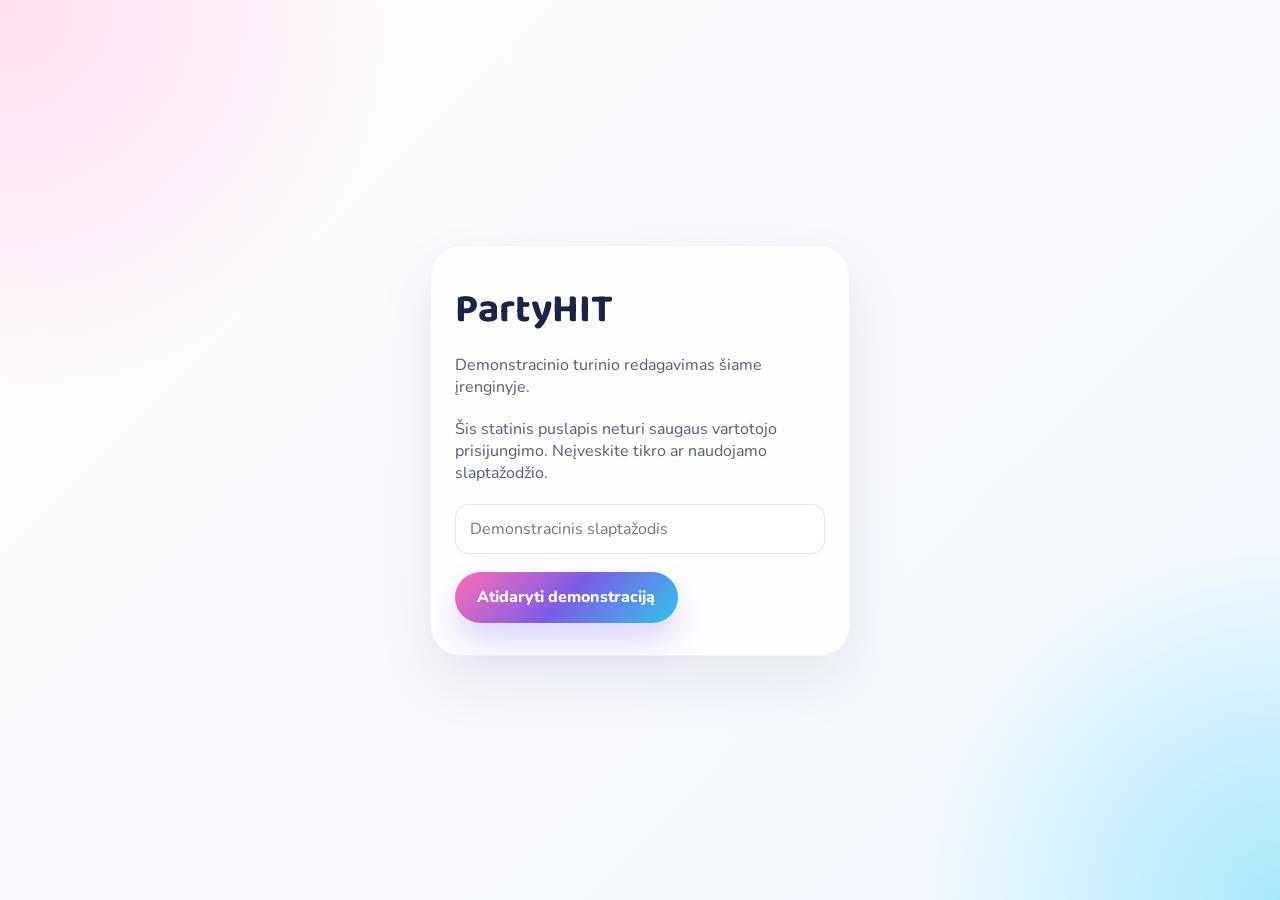
<file: admin.html>
<!DOCTYPE html>
<html lang="lt">
  <head><meta charset="UTF-8" /><meta name="viewport" content="width=device-width, initial-scale=1.0" /><title>Administracija | PartyHIT</title><link rel="preconnect" href="https://fonts.googleapis.com" /><link rel="preconnect" href="https://fonts.gstatic.com" crossorigin /><link href="https://fonts.googleapis.com/css2?family=Baloo+2:wght@400;600;700;800&family=Nunito:wght@400;600;700;800&display=swap" rel="stylesheet" /><link rel="stylesheet" href="styles.css" /></head>
  <body data-page="admin" class="admin-page">
    <div id="login-screen" class="login-screen"><div class="login-box"><h1>PartyHIT</h1><p>Demonstracinio turinio redagavimas šiame įrenginyje.</p><p class="admin-warning">Šis statinis puslapis neturi saugaus vartotojo prisijungimo. Neįveskite tikro ar naudojamo slaptažodžio.</p><input id="password-input" class="password-box" type="password" placeholder="Demonstracinis slaptažodis" autocomplete="current-password" /><button id="login-button" class="login-btn" type="button">Atidaryti demonstraciją</button></div></div>
    <div id="admin-app" class="admin-shell hidden"><div class="admin-header"><h1>PartyHIT turinio redagavimas</h1><a href="index.html" class="button button-secondary">Atgal į svetainę</a></div><div id="admin-panel" class="admin-panel"></div></div>
    <script src="script.js"></script>
  </body>
</html>
</file>
<file: styles.css>
* {
  box-sizing: border-box;
}

:root {
  --pink-100: #fff0f7;
  --pink-200: #ffd6ec;
  --pink-300: #ffb8d7;
  --pink-500: #ff6db5;
  --purple-500: #7d5ce7;
  --purple-700: #5537cf;
  --cyan-400: #66d9f7;
  --cyan-500: #31c4eb;
  --yellow-300: #ffe57b;
  --yellow-400: #ffd84f;
  --blue-500: #2a7af7;
  --navy-700: #2d2b6d;
  --navy-900: #1d2347;
  --white: #ffffff;
  --soft: #f7f5ff;
  --shadow: rgba(38, 26, 87, 0.12);
  --card-radius: 28px;
}

html {
  scroll-behavior: smooth;
}

body {
  margin: 0;
  font-family: "Nunito", sans-serif;
  background: linear-gradient(180deg, #fffafc 0%, #eef8ff 100%);
  color: var(--navy-900);
}

img {
  max-width: 100%;
  display: block;
}

a {
  color: inherit;
  text-decoration: none;
}

button,
input,
textarea {
  font: inherit;
}

.page-shell {
  position: relative;
  overflow: hidden;
}

.container {
  width: min(1160px, calc(100% - 32px));
  margin: 0 auto;
}

.topbar {
  position: sticky;
  top: 0;
  z-index: 50;
  backdrop-filter: blur(18px);
  background: rgba(255, 255, 255, 0.65);
  border-bottom: 1px solid rgba(94, 70, 178, 0.08);
}

.nav-wrap {
  display: flex;
  align-items: center;
  justify-content: space-between;
  min-height: 78px;
  gap: 24px;
}

.brand {
  display: inline-flex;
  align-items: center;
  gap: 12px;
  font-family: "Baloo 2", cursive;
  font-size: clamp(1.3rem, 2vw, 2rem);
  font-weight: 800;
  color: var(--purple-700);
}

.brand-mark {
  display: inline-grid;
  place-items: center;
  width: 42px;
  height: 42px;
  border-radius: 50%;
  background: linear-gradient(135deg, var(--pink-300), var(--cyan-400));
  box-shadow: 0 12px 28px rgba(125, 92, 231, 0.22);
}

.main-nav {
  display: flex;
  align-items: center;
  gap: clamp(10px, 2vw, 22px);
  flex-wrap: wrap;
  justify-content: center;
  font-weight: 700;
  color: var(--navy-700);
}

.main-nav a {
  position: relative;
  opacity: 0.85;
}

.main-nav a::after {
  content: "";
  position: absolute;
  left: 0;
  bottom: -8px;
  width: 100%;
  height: 3px;
  border-radius: 99px;
  background: linear-gradient(90deg, var(--pink-500), var(--purple-500), var(--cyan-500));
  transform: scaleX(0);
  transform-origin: center;
  transition: transform 0.2s ease;
}

.main-nav a:hover::after,
.main-nav a:focus-visible::after {
  transform: scaleX(1);
}

.button {
  display: inline-flex;
  align-items: center;
  justify-content: center;
  border: none;
  border-radius: 999px;
  padding: 0.9rem 1.6rem;
  font-weight: 800;
  cursor: pointer;
  transition: transform 0.2s ease, box-shadow 0.2s ease;
}

.button:hover,
.button:focus-visible {
  transform: translateY(-2px);
}

.button-primary {
  background: linear-gradient(135deg, var(--pink-500), var(--purple-500), var(--cyan-500));
  color: var(--white);
  box-shadow: 0 18px 30px rgba(125, 92, 231, 0.28);
}

.button-secondary {
  background: rgba(255, 255, 255, 0.8);
  color: var(--purple-700);
  border: 1px solid rgba(125, 92, 231, 0.18);
}

.hero-section {
  position: relative;
  padding: 104px 0 72px;
  background: radial-gradient(circle at top left, rgba(255, 214, 236, 0.92), transparent 32%),
    radial-gradient(circle at top right, rgba(102, 217, 247, 0.6), transparent 28%),
    linear-gradient(135deg, #fffafc 0%, #f2f2ff 34%, #effcff 100%);
}

.hero-grid {
  display: grid;
  grid-template-columns: 1.2fr 0.8fr;
  align-items: center;
  gap: 30px;
}

.hero-copy {
  position: relative;
  z-index: 1;
}

.eyebrow {
  display: inline-block;
  margin-bottom: 18px;
  padding: 0.48rem 0.9rem;
  border-radius: 999px;
  background: rgba(255, 255, 255, 0.7);
  color: var(--purple-700);
  font-size: 0.86rem;
  font-weight: 800;
  letter-spacing: 0.08em;
  text-transform: uppercase;
}

.eyebrow.accent {
  background: linear-gradient(135deg, rgba(255, 109, 181, 0.14), rgba(102, 217, 247, 0.18));
}

.hero-copy h1,
.section-head h2,
.contact-copy h2 {
  margin: 0;
  font-family: "Baloo 2", cursive;
  line-height: 1.02;
  letter-spacing: -0.03em;
}

.hero-copy h1 {
  max-width: 620px;
  font-size: clamp(2.9rem, 5vw, 5rem);
  color: var(--navy-900);
}

.hero-copy p {
  max-width: 620px;
  margin-top: 20px;
  font-size: 1.15rem;
  line-height: 1.7;
  color: rgba(29, 35, 71, 0.78);
}

.hero-actions {
  display: flex;
  align-items: center;
  flex-wrap: wrap;
  gap: 16px;
  margin-top: 28px;
}

.hero-metrics {
  list-style: none;
  display: flex;
  flex-wrap: wrap;
  gap: 18px;
  padding: 0;
  margin: 30px 0 0;
}

.hero-metrics li {
  min-width: 155px;
  padding: 16px 18px;
  border-radius: 22px;
  background: rgba(255, 255, 255, 0.7);
  border: 1px solid rgba(93, 72, 178, 0.08);
  box-shadow: 0 14px 26px rgba(82, 64, 155, 0.06);
}

.hero-metrics strong {
  display: block;
  font-size: 1.5rem;
  color: var(--purple-700);
}

.hero-metrics span {
  display: block;
  margin-top: 4px;
  color: rgba(29, 35, 71, 0.7);
}

.hero-visual {
  position: relative;
  min-height: 520px;
  display: flex;
  align-items: center;
  justify-content: center;
}

.hero-card {
  position: relative;
  border-radius: var(--card-radius);
  box-shadow: 0 28px 60px rgba(91, 73, 166, 0.18);
}

.card-main {
  width: min(420px, 100%);
  padding: 2rem 1.5rem 1.5rem;
  background: linear-gradient(158deg, rgba(255, 255, 255, 0.88) 0%, rgba(255, 245, 251, 0.9) 32%, rgba(236, 250, 255, 0.95) 100%);
  border: 1px solid rgba(125, 92, 231, 0.08);
}

.mini-badge {
  display: inline-grid;
  place-items: center;
  width: 68px;
  height: 68px;
  border-radius: 24px;
  background: linear-gradient(135deg, var(--yellow-300), var(--pink-300));
  font-size: 2rem;
  box-shadow: 0 16px 28px rgba(255, 164, 203, 0.25);
}

.card-kicker {
  display: block;
  margin-top: 18px;
  color: var(--purple-700);
  font-weight: 800;
  letter-spacing: 0.08em;
  text-transform: uppercase;
  font-size: 0.72rem;
}

.card-main h3 {
  margin: 14px 0 12px;
  font-size: clamp(1.6rem, 2vw, 2.1rem);
  font-weight: 800;
  color: var(--navy-900);
}

.mini-rating {
  display: flex;
  flex-direction: column;
  gap: 8px;
  margin-top: 20px;
  color: var(--yellow-400);
  font-weight: 800;
  font-size: 1.2rem;
}

.mini-rating small {
  color: rgba(29, 35, 71, 0.7);
  font-size: 0.88rem;
}

.card-float {
  position: absolute;
  right: 20px;
  bottom: 46px;
  display: flex;
  align-items: center;
  gap: 12px;
  padding: 16px 20px;
  background: rgba(255, 255, 255, 0.9);
  border: 1px solid rgba(93, 72, 178, 0.08);
  font-weight: 800;
  color: var(--navy-900);
}

.card-float span {
  font-size: 1.8rem;
}

.hero-decor {
  position: absolute;
  pointer-events: none;
}

.decor-cloud {
  border-radius: 999px;
  background: rgba(255, 255, 255, 0.6);
  filter: blur(1.5px);
}

.cloud-1 {
  top: 118px;
  left: 8%;
  width: 230px;
  height: 76px;
}

.cloud-2 {
  bottom: 120px;
  left: 18%;
  width: 190px;
  height: 62px;
}

.cloud-3 {
  top: 120px;
  right: 10%;
  width: 210px;
  height: 68px;
}

.star {
  width: 12px;
  height: 12px;
  background: var(--yellow-400);
  clip-path: polygon(50% 0%, 60% 40%, 100% 50%, 60% 60%, 50% 100%, 40% 60%, 0% 50%, 40% 40%);
  box-shadow: 0 0 18px rgba(255, 216, 79, 0.7);
}

.star-1 { top: 130px; right: 25%; }
.star-2 { top: 300px; left: 44%; }
.star-3 { bottom: 200px; right: 32%; }

.balloon {
  width: 56px;
  height: 84px;
  border-radius: 50% 50% 50% 50% / 55% 55% 45% 45%;
  background: linear-gradient(180deg, var(--pink-300), var(--pink-500));
  box-shadow: inset -10px -12px rgba(255, 255, 255, 0.2);
}

.balloon::after {
  content: "";
  position: absolute;
  left: 50%;
  top: 78px;
  width: 2px;
  height: 42px;
  background: rgba(29, 35, 71, 0.3);
  transform: translateX(-50%);
}

.balloon-1 { right: 13%; top: 110px; background: linear-gradient(180deg, #ffd7f1, #ff7db0); }
.balloon-2 { left: 4%; bottom: 110px; background: linear-gradient(180deg, #c8f1ff, #5fcdf6); }
.balloon-3 { right: 30%; bottom: 90px; background: linear-gradient(180deg, #ffe9a5, #ffc54d); }

.section {
  padding: 96px 0;
}

.light-section {
  background: rgba(255, 255, 255, 0.5);
}

.section-head {
  display: grid;
  gap: 10px;
  margin-bottom: 42px;
}

.section-head h2,
.contact-copy h2 {
  font-size: clamp(2.1rem, 4vw, 3.2rem);
  color: var(--navy-900);
}

.cards-grid,
.gallery-grid,
.pricing-grid,
.reviews-grid {
  display: grid;
  gap: 24px;
}

.cards-grid {
  grid-template-columns: repeat(4, minmax(0, 1fr));
}

.program-card,
.review-card,
.price-card,
.character-card {
  background: rgba(255, 255, 255, 0.9);
  border: 1px solid rgba(125, 92, 231, 0.08);
  box-shadow: 0 18px 44px rgba(52, 39, 103, 0.08);
  border-radius: var(--card-radius);
}

.program-card {
  padding: 1.5rem 1.25rem;
}

.program-icon {
  display: inline-grid;
  place-items: center;
  width: 68px;
  height: 68px;
  border-radius: 20px;
  background: linear-gradient(135deg, rgba(255, 109, 181, 0.15), rgba(102, 217, 247, 0.2));
  font-size: 2.1rem;
}

.program-card h3 {
  margin: 20px 0 12px;
  font-size: 1.5rem;
  color: var(--navy-900);
}

.program-card p {
  margin: 0;
  color: rgba(29, 35, 71, 0.75);
  line-height: 1.7;
}

#characters-grid {
  display: grid;
  grid-template-columns: repeat(4, minmax(0, 1fr));
  gap: 24px;
}

.character-card {
  overflow: hidden;
}

.character-photo {
  height: 260px;
  object-fit: cover;
}

.character-content {
  padding: 1.2rem 1.1rem 1.25rem;
}

.character-card h3 {
  margin: 0 0 10px;
  font-size: 1.5rem;
  color: var(--navy-900);
}

.character-card p {
  margin: 0;
  color: rgba(29, 35, 71, 0.72);
  line-height: 1.7;
}

.gallery-grid {
  grid-template-columns: repeat(4, minmax(0, 1fr));
}

.gallery-item {
  position: relative;
  min-height: 260px;
  border-radius: 26px;
  overflow: hidden;
  box-shadow: 0 20px 42px rgba(35, 30, 79, 0.08);
}

.gallery-item img {
  height: 100%;
  width: 100%;
  object-fit: cover;
}

.gallery-item::after {
  content: "";
  position: absolute;
  inset: 0;
  background: linear-gradient(180deg, rgba(17, 18, 41, 0.08), rgba(17, 18, 41, 0.5));
}

.gallery-item span {
  position: absolute;
  left: 18px;
  bottom: 18px;
  z-index: 1;
  color: var(--white);
  font-weight: 800;
  letter-spacing: 0.04em;
}

.pricing-grid {
  grid-template-columns: repeat(3, minmax(0, 1fr));
}

.price-card {
  padding: 1.8rem 1.4rem;
  position: relative;
  overflow: hidden;
}

.price-card.featured {
  background: linear-gradient(180deg, rgba(255, 243, 250, 0.9), rgba(233, 244, 255, 0.95));
  border-color: rgba(125, 92, 231, 0.14);
}

.price-badge {
  position: absolute;
  top: 18px;
  right: 20px;
  background: rgba(255, 255, 255, 0.85);
  color: var(--purple-700);
  font-size: 0.75rem;
  font-weight: 800;
  letter-spacing: 0.07em;
  text-transform: uppercase;
  padding: 0.55rem 0.8rem;
  border-radius: 999px;
}

.price-card h3 {
  margin: 0 0 12px;
  font-size: 1.7rem;
  color: var(--navy-900);
}

.price-value {
  font-family: "Baloo 2", cursive;
  font-size: clamp(2.5rem, 4vw, 3.5rem);
  margin: 8px 0 18px;
  color: var(--purple-700);
}

.price-value span {
  font-size: 0.9rem;
  color: rgba(29, 35, 71, 0.72);
}

.price-card ul {
  list-style: none;
  padding: 0;
  margin: 0 0 20px;
  display: grid;
  gap: 10px;
  color: rgba(29, 35, 71, 0.8);
}

.price-card li {
  display: flex;
  align-items: flex-start;
  gap: 8px;
}

.price-card li::before {
  content: "✓";
  color: var(--cyan-500);
  font-weight: 800;
}

.reviews-grid {
  grid-template-columns: repeat(3, minmax(0, 1fr));
}

.review-card {
  padding: 1.5rem;
}

.review-stars {
  color: var(--yellow-400);
  letter-spacing: 0.15em;
  font-size: 1.1rem;
}

.review-card p {
  margin: 18px 0 20px;
  line-height: 1.8;
  color: rgba(29, 35, 71, 0.78);
}

.review-author {
  display: flex;
  align-items: center;
  gap: 14px;
}

.review-avatar {
  display: grid;
  place-items: center;
  width: 54px;
  height: 54px;
  border-radius: 50%;
  background: linear-gradient(135deg, var(--pink-200), var(--cyan-300));
  font-weight: 800;
  color: var(--purple-700);
}

.review-author strong {
  display: block;
  font-size: 1.02rem;
}

.review-author span {
  color: rgba(29, 35, 71, 0.7);
}

.contact-grid {
  display: grid;
  grid-template-columns: 0.9fr 1.1fr;
  gap: 34px;
  align-items: start;
}

.contact-copy p {
  margin: 20px 0 30px;
  font-size: 1.1rem;
  line-height: 1.8;
  color: rgba(29, 35, 71, 0.8);
}

.contact-list {
  list-style: none;
  padding: 0;
  margin: 0;
  display: grid;
  gap: 16px;
}

.contact-list li {
  display: flex;
  align-items: center;
  gap: 12px;
  font-weight: 700;
  color: var(--navy-900);
}

.contact-list a {
  color: var(--purple-700);
}

.contact-form {
  display: grid;
  gap: 18px;
  padding: 28px;
  border-radius: 30px;
  background: rgba(255, 255, 255, 0.85);
  border: 1px solid rgba(125, 92, 231, 0.08);
  box-shadow: 0 22px 48px rgba(43, 35, 94, 0.08);
}

.contact-form label {
  display: grid;
  gap: 8px;
  font-weight: 700;
  color: var(--navy-900);
}

.contact-form input,
.contact-form textarea {
  width: 100%;
  border: 1px solid rgba(120, 109, 209, 0.2);
  border-radius: 16px;
  padding: 0.9rem 1rem;
  background: rgba(255, 255, 255, 0.8);
  color: var(--navy-900);
}

.contact-form input:focus,
.contact-form textarea:focus {
  outline: 2px solid rgba(99, 206, 247, 0.3);
  border-color: rgba(49, 196, 235, 0.6);
}

.site-footer {
  border-top: 1px solid rgba(101, 79, 160, 0.08);
  background: rgba(255, 255, 255, 0.6);
}

.footer-wrap {
  display: flex;
  align-items: center;
  justify-content: space-between;
  gap: 12px;
  min-height: 72px;
  color: rgba(29, 35, 71, 0.7);
}

.admin-link {
  font-weight: 800;
  color: var(--purple-700);
}

@media (max-width: 980px) {
  .nav-wrap {
    flex-wrap: wrap;
    justify-content: center;
    padding: 18px 0;
  }

  .main-nav {
    order: 3;
    width: 100%;
  }

  .hero-grid,
  .contact-grid,
  .pricing-grid,
  .reviews-grid,
  .cards-grid,
  #characters-grid,
  .gallery-grid {
    grid-template-columns: repeat(2, minmax(0, 1fr));
  }

  .hero-grid {
    grid-template-columns: 1fr;
  }

  .contact-grid {
    grid-template-columns: 1fr;
  }
}

@media (max-width: 680px) {
  .button,
  .nav-cta {
    width: 100%;
  }

  .main-nav {
    gap: 8px 14px;
  }

  .hero-section {
    padding-top: 80px;
  }

  .cards-grid,
  .gallery-grid,
  .pricing-grid,
  .reviews-grid,
  #characters-grid {
    grid-template-columns: 1fr;
  }

  .hero-metrics {
    gap: 12px;
  }

  .hero-metrics li {
    width: 100%;
  }

  .pricing-grid {
    grid-template-columns: 1fr;
  }

  .footer-wrap {
    flex-direction: column;
    justify-content: center;
    padding: 16px 0;
  }
}

/* Admin panel styles */
.admin-page {
  background: linear-gradient(180deg, #fffafc 0%, #effcff 100%);
  min-height: 100vh;
}

.admin-shell {
  width: min(1160px, calc(100% - 30px));
  margin: 0 auto;
  padding: 40px 0 100px;
}

.admin-header {
  display: flex;
  align-items: center;
  justify-content: space-between;
  gap: 12px;
  margin-bottom: 24px;
}

.admin-header h1 {
  margin: 0;
  font-family: "Baloo 2", cursive;
  font-size: clamp(2.2rem, 4vw, 3rem);
  color: var(--navy-900);
}

.admin-panel {
  display: grid;
  gap: 20px;
}

.admin-section {
  background: rgba(255, 255, 255, 0.84);
  border: 1px solid rgba(125, 92, 231, 0.08);
  border-radius: 26px;
  box-shadow: 0 18px 40px rgba(49, 38, 96, 0.08);
  padding: 22px;
}

.admin-section h2 {
  margin: 0 0 18px;
  font-size: 1.5rem;
  color: var(--navy-900);
}

.admin-form {
  display: grid;
  gap: 16px;
}

.form-grid {
  display: grid;
  gap: 16px;
  grid-template-columns: repeat(2, minmax(0, 1fr));
}

.form-field {
  display: grid;
  gap: 8px;
}

.form-field label {
  font-weight: 800;
  color: var(--navy-900);
}

.form-field input,
.form-field textarea,
.password-box {
  width: 100%;
  border: 1px solid rgba(125, 92, 231, 0.18);
  border-radius: 14px;
  padding: 0.82rem 0.9rem;
  background: rgba(255, 255, 255, 0.86);
  color: var(--navy-900);
}

.form-field textarea {
  min-height: 104px;
  resize: vertical;
}

.list-editor {
  display: grid;
  gap: 16px;
}

.editor-item {
  border: 1px solid rgba(125, 92, 231, 0.12);
  border-radius: 18px;
  padding: 16px;
  background: rgba(248, 249, 255, 0.8);
}

.editor-item-header {
  display: flex;
  align-items: center;
  justify-content: space-between;
  gap: 10px;
  margin-bottom: 12px;
}

.editor-item-header strong {
  font-size: 1.05rem;
  color: var(--navy-900);
}

.remove-item {
  border: none;
  border-radius: 12px;
  background: rgba(255, 109, 181, 0.12);
  color: var(--purple-700);
  font-weight: 800;
  padding: 0.6rem 0.9rem;
  cursor: pointer;
}

.add-btn,
.save-btn,
.login-btn {
  border: none;
  border-radius: 999px;
  padding: 0.9rem 1.4rem;
  font-weight: 800;
  cursor: pointer;
}

.add-btn {
  background: rgba(102, 217, 247, 0.15);
  color: var(--purple-700);
}

.save-btn,
.login-btn {
  background: linear-gradient(135deg, var(--pink-500), var(--purple-500), var(--cyan-500));
  color: var(--white);
  box-shadow: 0 18px 32px rgba(125, 92, 231, 0.25);
}

.login-screen {
  min-height: 100vh;
  display: grid;
  place-items: center;
  background: radial-gradient(circle at top left, rgba(255, 214, 236, 0.8), transparent 25%),
    radial-gradient(circle at bottom right, rgba(102, 217, 247, 0.52), transparent 23%),
    linear-gradient(135deg, #fffafc 0%, #f1f8ff 100%);
}

.login-box {
  width: min(420px, calc(100% - 32px));
  background: rgba(255, 255, 255, 0.82);
  border: 1px solid rgba(125, 92, 231, 0.08);
  border-radius: 30px;
  box-shadow: 0 26px 58px rgba(34, 30, 84, 0.08);
  padding: 32px 24px;
}

.login-box h1 {
  margin: 0 0 12px;
  font-family: "Baloo 2", cursive;
  font-size: 2.5rem;
  color: var(--navy-900);
}

.login-box p {
  margin: 0 0 20px;
  color: rgba(29, 35, 71, 0.74);
}

.password-box {
  margin-bottom: 18px;
}

.hidden {
  display: none !important;
}

@media (max-width: 640px) {
  .form-grid {
    grid-template-columns: 1fr;
  }

  .admin-header {
    flex-direction: column;
    align-items: flex-start;
  }
}
</file>
